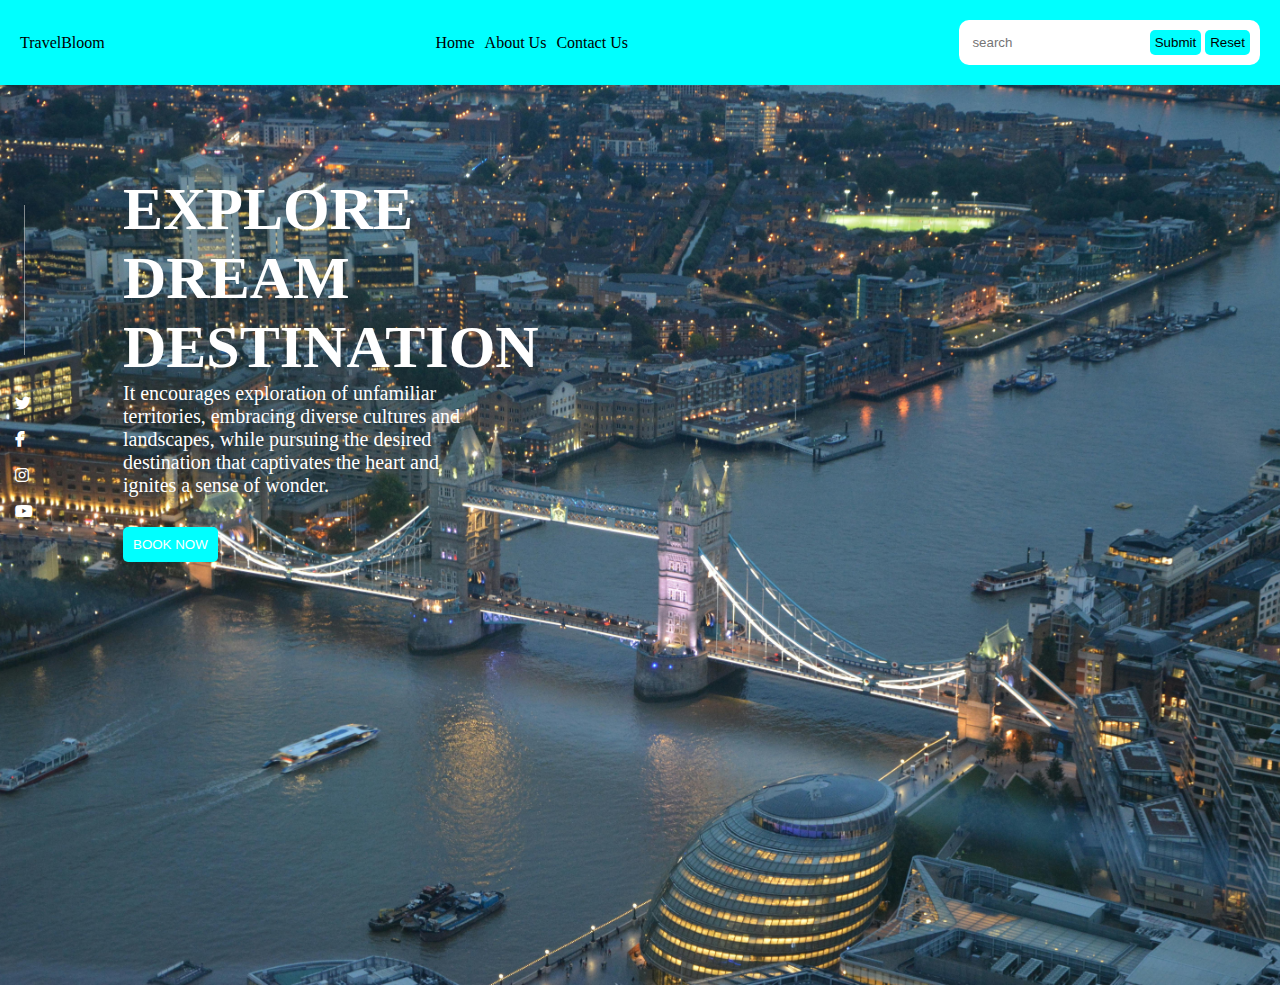
<file: index.html>
<!DOCTYPE html>
<html lang="en">
<head>
    <meta charset="UTF-8">
    <meta name="viewport" content="width=device-width, initial-scale=1.0">
    <link rel="stylesheet" href="travel_recommendation.css">
    <link rel="stylesheet" href="https://cdnjs.cloudflare.com/ajax/libs/font-awesome/6.5.0/css/all.min.css">
    <title>Travel Recommendation</title>
</head>
<body>
    <header>
        <nav class = "navbar">
            <div>
                <p>TravelBloom </p>
            </div>
            <ul>
                <li><a href="travel_recommendation.html">Home</a></li>
                <li><a href="about_us.html">About Us</a></li>
                <li><a href="contact_us.html">Contact Us</a></li>
            </ul>
            <div class = "search">
                <input name="search" id="search" placeholder =" search">
                <button type ="submit" id="submit">Submit</button>
                <button type="reset" id="reset">Reset</button>
            </div>
        </nav>
    </header>
    <main>
        <div class="icon_link">
            <div class = "droit">

            </div>
            <i class="fa-brands fa-twitter"></i>
            <i class="fa-brands fa-facebook-f"></i>
            <i class="fa-brands fa-instagram"></i>
            <i class="fa-brands fa-youtube"></i>
        </div>
        <div class ="intro">
            <div class="title">
                <p>EXPLORE <br> DREAM <br> DESTINATION</p>
            </div>
            <div class ="descrb">
                <p> It encourages exploration of unfamiliar <br>
                    territories, embracing diverse cultures and <br>
                    landscapes, while pursuing the desired <br>
                    destination that captivates the heart and <br>
                    ignites a sense of wonder. 
                </p>
                <button class ="descrb_btn"> BOOK NOW</button>
            </div>
        </div>
        <div id ="show">

        </div>
    </main>
<script src="travel_recommendation.js"></script>
</body>
</html>
</file>
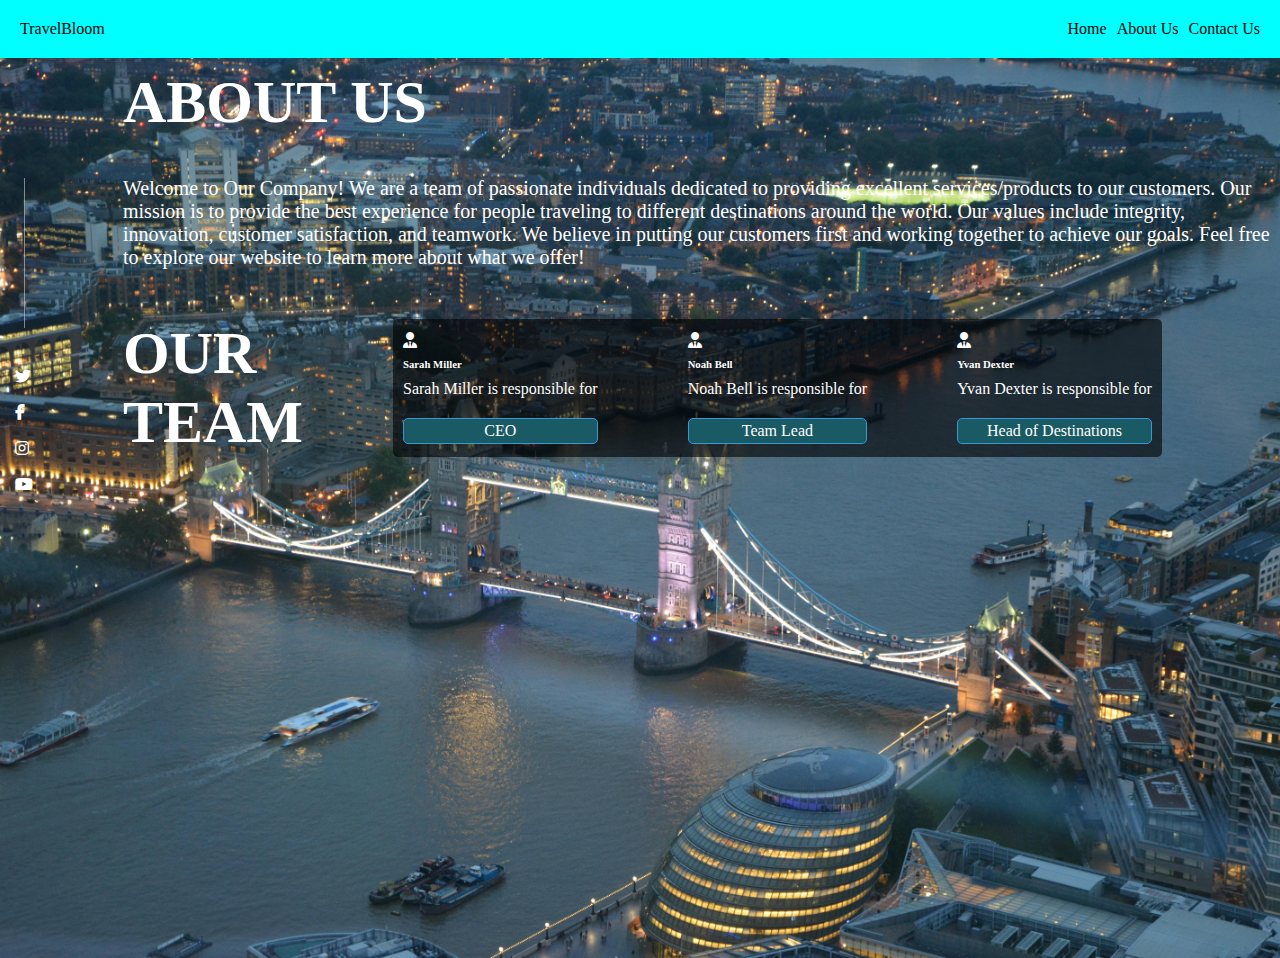
<file: about_us.html>
<!DOCTYPE html>
<html lang="en">
<head>
    <meta charset="UTF-8">
    <meta name="viewport" content="width=device-width, initial-scale=1.0">
    <link rel="stylesheet" href="travel_recommendation.css">
    <link rel="stylesheet" href="https://cdnjs.cloudflare.com/ajax/libs/font-awesome/6.5.0/css/all.min.css">
    <title>Travel Recommendation</title>
</head>
<body>
    <header>
        <nav class = "navbar">
            <div>
                <p>TravelBloom </p>
            </div>
            <ul>
                <li><a href="travel_recommendation.html">Home</a></li>
                <li><a href="about_us.html">About Us</a></li>
                <li><a href="contact_us.html">Contact Us</a></li>
            </ul>
        </nav>
    </header>
    <main>
        <div class="icon_link">
            <div class = "droit">
            </div>
            <i class="fa-brands fa-twitter"></i>
            <i class="fa-brands fa-facebook-f"></i>
            <i class="fa-brands fa-instagram"></i>
            <i class="fa-brands fa-youtube"></i>
        </div>
        <div class ="intro about">
            <div class="title">
                <p>ABOUT US</p>
            </div>
            <div class="descrb descrb_ab">
                <p>  
                    Welcome to Our Company! We are a team of passionate individuals dedicated to providing excellent services/products to our customers. Our mission is to provide the best experience for people traveling to different destinations around the world.
                    Our values include integrity, innovation, customer satisfaction, and teamwork. We believe in putting our customers first and working together to achieve our goals.
                    Feel free to explore our website to learn more about what we offer! 
                </p>   
            </div>
            <div class="team">
                <p class = team_tlte>OUR <br>
                    TEAM</p>
                <div class="team_mber">
                    <div class="team_cards">
                        <div class ="tm_desc">
                            <i class="fa-solid fa-user-tie"></i>
                            <h6>Sarah Miller</h6>
                            <p>Sarah Miller is responsible for </p>
                            <p class="tm_func">CEO</p>
                        </div>
                        <div class ="tm_desc">
                            <i class="fa-solid fa-user-tie"></i>
                            <h6>Noah Bell</h6>
                            <p> Noah Bell is responsible for </p>
                            <p class="tm_func">Team Lead</p>
                        </div>
                        <div class ="tm_desc">
                            <i class="fa-solid fa-user-tie"></i>
                            <h6>Yvan Dexter</h6>
                            <p> Yvan Dexter is responsible for </p>
                            <p class="tm_func">Head of Destinations</p>
                        </div>
                    </div>
                </div>
            </div>
        </div>
    </main>

    
</body>
</html>
</file>
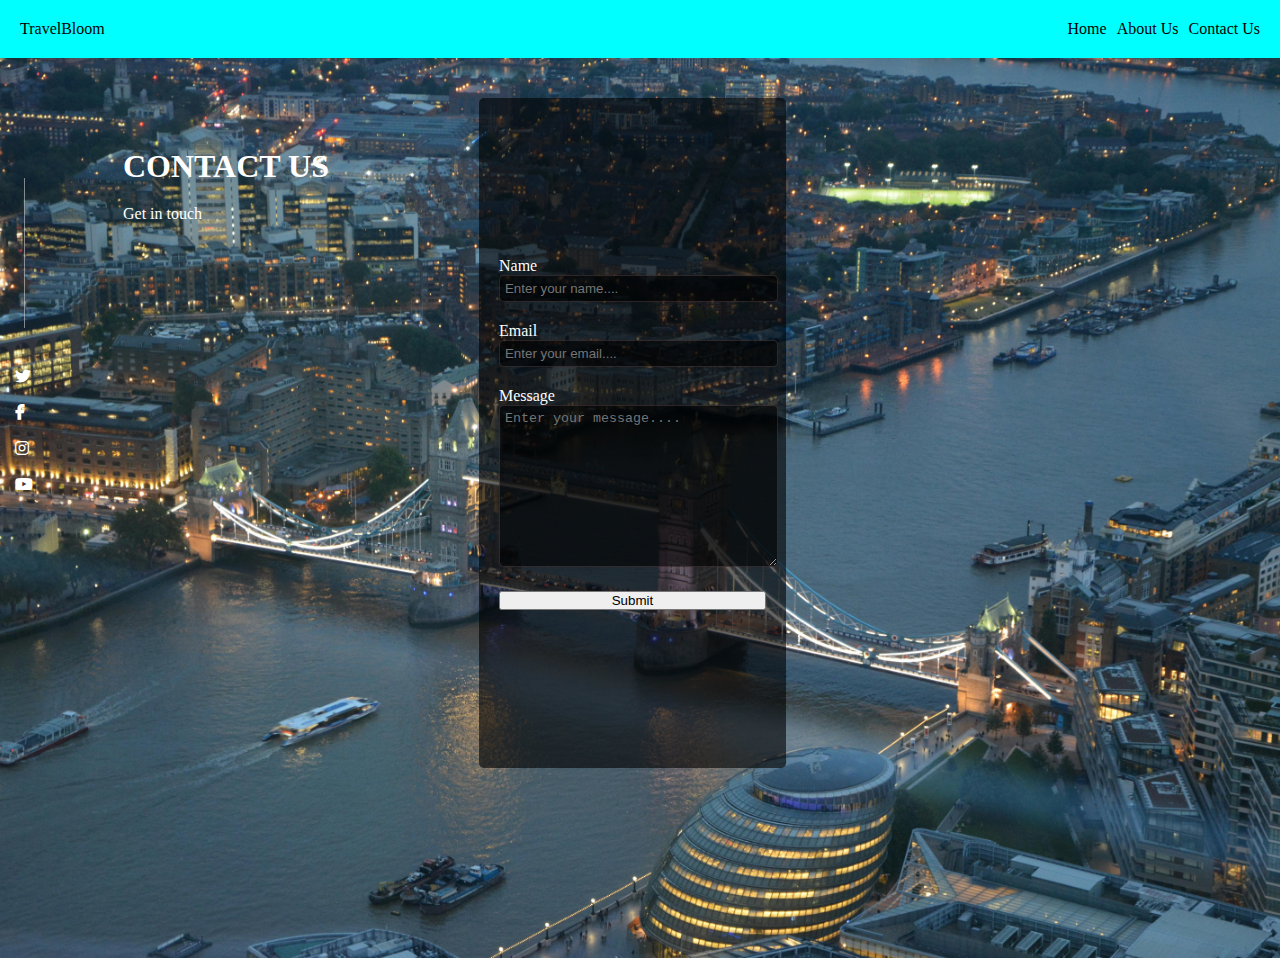
<file: contact_us.html>
<!DOCTYPE html>
<html lang="en">
<head>
    <meta charset="UTF-8">
    <meta name="viewport" content="width=device-width, initial-scale=1.0">
    <link rel="stylesheet" href="travel_recommendation.css">
    <link rel="stylesheet" href="https://cdnjs.cloudflare.com/ajax/libs/font-awesome/6.5.0/css/all.min.css">
    <title>Travel Recommendation</title>
</head>
<body>
    <header>
        <nav class = "navbar">
            <div>
                <p>TravelBloom </p>
            </div>
            <ul>
                <li><a href="travel_recommendation.html">Home</a></li>
                <li><a href="about_us.html">About Us</a></li>
                <li><a href="contact_us">Contact Us</a></li>
            </ul>
        </nav>
    </header>
    <main>
        <div class="icon_link">
            <div class = "droit">

            </div>
            <i class="fa-brands fa-twitter"></i>
            <i class="fa-brands fa-facebook-f"></i>
            <i class="fa-brands fa-instagram"></i>
            <i class="fa-brands fa-youtube"></i>
        </div>
        <div class="container">
            <div class="intro form_title">
                <h1>CONTACT US</h1>
                <p>Get in touch</p>
            </div>
            <div class="form">
                <div>
                    <label for="name">Name</label>
                    <div><input type="text" id="name" placeholder="Enter your name...."></div>
                </div>
                <div>
                    <label for="Email">Email</label>
                    <div><input type="text" id="Email" placeholder="Enter your email...."></div>
                </div>
                <div>
                    <label for="message">Message</label>
                    <div><textarea name="message" id="messge" cols="30" rows="10" placeholder="Enter your message...."></textarea></div>
                </div>
                <button>Submit</button>
            </div>
        </div>
    </main>
    
</body>
</file>
<file: travel_recommendation.css>
*{
    margin: 0;
    padding: 0;  
}

.navbar {
    display: flex;
    flex-direction: row;
    align-items: center;
    justify-content: space-between;
    background-color: aqua;
    padding: 20px;
}

.navbar ul li {
    text-decoration: none;
    list-style-type: none;
    
}

.navbar ul{
    display: flex;
    flex-direction: row;
    gap: 10px;
}
.navbar ul li a {
    text-decoration: none;
    color: black;
}
a:hover{
    border-bottom: 2px solid white;
    transition: ease-in 1;
}
.search input{
    border: none;
}
.search input:focus{
    border: none;
    outline: none;
}
.search{
    background-color: white;
    padding: 10px;
    border-radius: 10px;
}

.search button{
    border: none;
    padding: 5px;
    border-radius: 5px;
    background-color: aqua;
}
i{
    color: white;
}
main {
    background: url(Images/londres.jpg) no-repeat center;
    background-size: cover;
    height: 100vh;
    display: flex;
    flex-direction: row;
    gap: 90px;
}
.intro{
    color: white;
    margin-top: 90px;
}
.intro .title{
    font-weight: 600;
    font-size: 60px;
}
.descrb{
    font-weight: 150;
    font-size: 20px;
    gap: 20px;
}
.descrb_btn{
    margin-top: 30px;
    padding: 10px;
    background-color: aqua;
    border: none;
    border-radius: 5px;
    color: white;
}
.droit{
    width: 1px;                
    height: 150px;              
    background-color: #ccc;    
    margin: 20px auto;         
    opacity: 0.6;
}
.icon_link{
    display: flex;
    flex-direction: column;
    gap: 20px;
    margin-top: 100px;
    margin-left: 15px;
}

.about{
    margin-top: 10px;
}
.descrb_ab{
    margin-top: 40px;
}
.team{
    display: flex;
    flex-direction: row;
    gap: 90px;
    margin-top: 50px;
}
.team_tlte{
    font-weight: 600;
    font-size: 60px;
}
.team_cards{
    display: flex;
    flex-direction: row;
    gap: 90px;
}
.team_mber{
    background-color: rgb(0 ,0 ,0,0.6);
    padding: 10px;
    display: flex;
    justify-content: center;
    align-items: center;
    border-radius: 5px;
}
.tm_desc{
    display: flex;
    flex-direction: column;
    gap: 10px;
}
.tm_func{
    padding: 3px;
    margin-top: 10px;
    background-color: #195a65;
    text-align: center;
    border: 1px solid #3799d6;
    border-radius: 5px;
}

.form{
    display: flex;
    flex-direction: column;
    justify-content: center;
    height: 70%;
    gap: 20px;
    color: white;
    border-radius: 5px;
    padding: 20px;
    background-color: rgb(0 ,0 ,0,0.6);  
    margin-top: 40px;
}
.form input:focus{
    color: #ccc;
}
.form textarea:focus{
    color: #ccc;
}
.container{
    display: flex;
    flex-direction: row;
    gap: 150px;
}
.container input{
    width: 100%;
    background-color: rgb(0 ,0 ,0,0.6);
    border: 1px solid rgba(155, 116, 116, 0.263);
    border-radius: 5px;
    padding: 5px;
    color: #ccc;
    
}
.container textarea{
    width: 100%;
    background-color: rgb(0 ,0 ,0,0.6);
    border: 1px solid rgba(155, 116, 116, 0.263);
    border-radius: 5px;
    padding: 5px;
    color: #ccc;
}
.form_title{
    display: flex;
    flex-direction: column;
    gap: 20px;
}

.show {
    display: flex;
    flex-direction: column;
    gap: 20px;
    padding: 10px;
    max-height: 200px;
    overflow-y: auto;
}

.cards{
    display: flex;
    flex-direction: column;
    gap: 5px;
    margin-top: 20px;
    margin-left: 50vh;
    width: 200px;
    height: 250px;
    background-color: rgba(255, 255, 255, 0.936);
    padding: 5px;
    border-radius: 5px;
}

.cards img{
    width: 100%;
    height: auto;
    border-radius: 5px;
}
</file>
